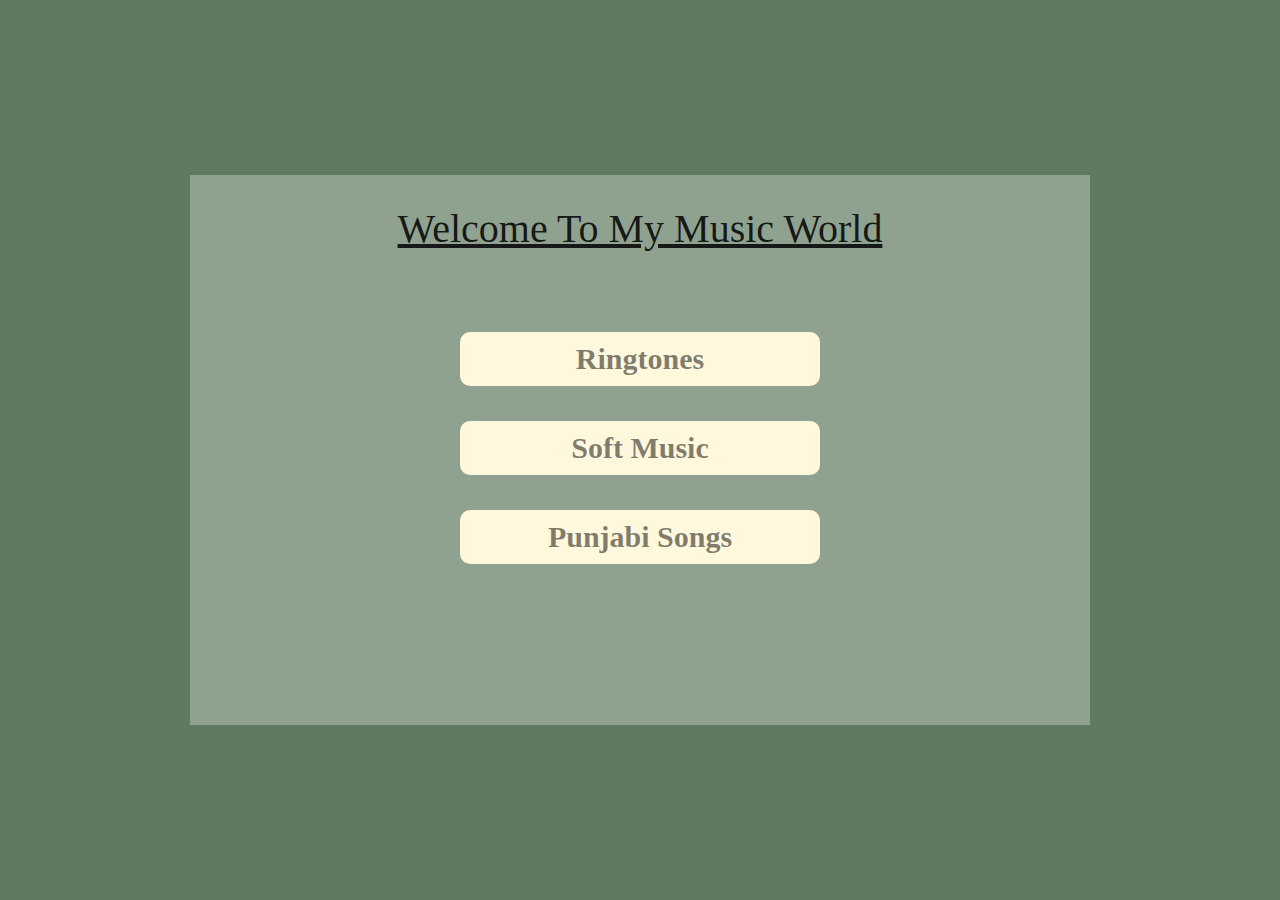
<file: index.html>
<!DOCTYPE html>
<html lang="en">
<head>
    <meta charset="UTF-8">
    <meta http-equiv="X-UA-Compatible" content="IE=edge">
    <meta name="viewport" content="width=device-width, initial-scale=1.0">
    <title>Welcome To My Music World</title>
    <link rel="stylesheet" href="start.css" class="href">
</head>
<body>
    <div class="container">
        <p>Welcome To My Music World</p>
        <div class="buttons">
            <a class="type1" href="ringtone.html">Ringtones</a>
            <a class="type2" href="slowmusic.html">Soft Music</a>
            <a class="type3" href="punjabimusic.html">Punjabi Songs</a>
        </div>

    </div>
</body>
</html>
</file>
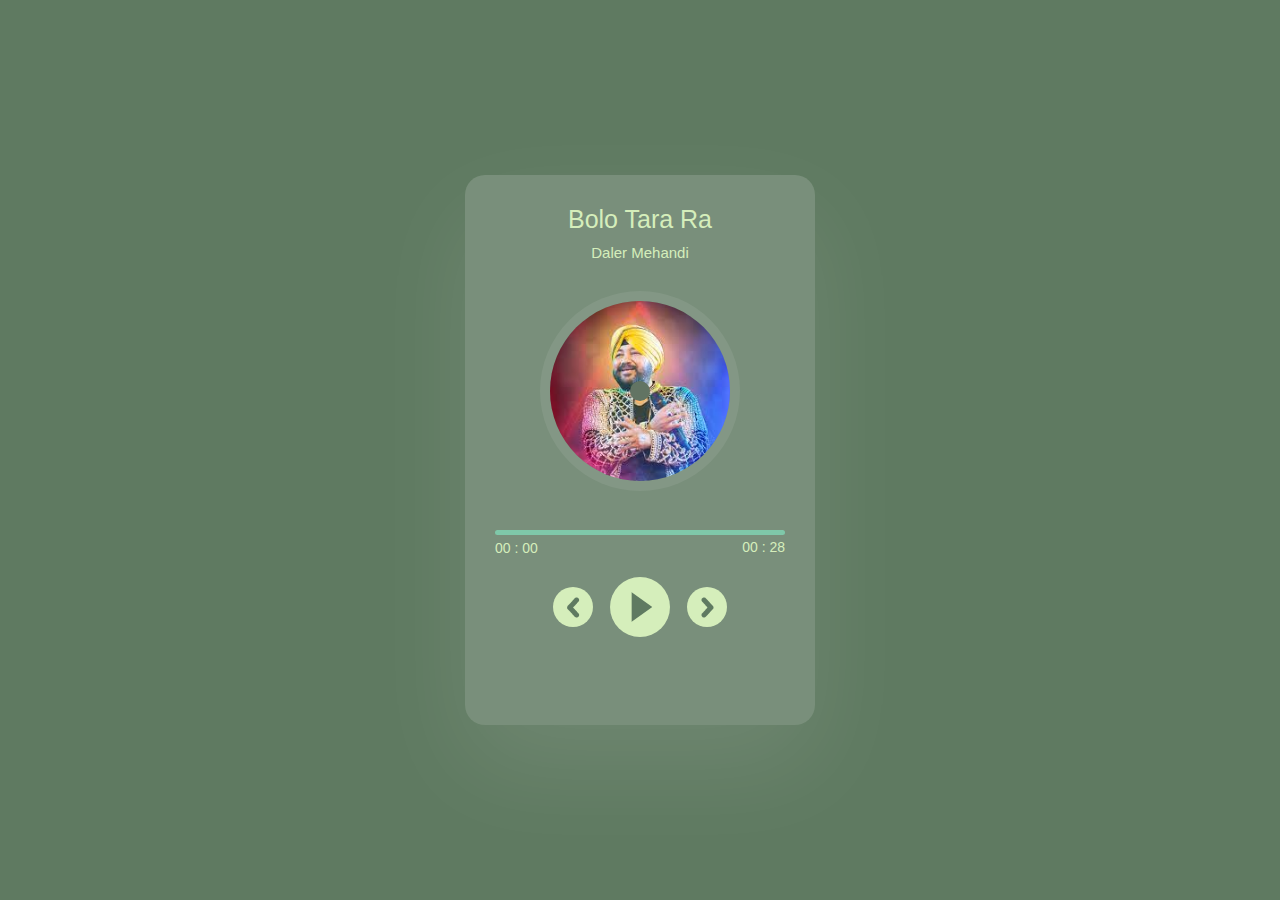
<file: punjabimusic.html>
<!DOCTYPE html>
<html lang="en">

<head>
    <meta charset="UTF-8">
    <meta http-equiv="X-UA-Compatible" content="IE=edge">
    <meta name="viewport" content="width=device-width, initial-scale=1.0">
    <title>music player</title>
    <link rel="stylesheet" href="style.css">
</head>

<body>

    <audio src="" id="audio"></audio>

    <div class="music-player">
        <h1 class="music-name">song one</h1>
        <p class="artist-name">artist</p>
        <div class="disk"></div>
        <div class="song-slider">
            <input type="range" value="0" class="seek-bar">
            <span class="current-time">00:00</span>
            <span class="song-duration">00:00</span>
        </div>
        <div class="controls">
            <button class="btn backward-btn"><img src="images/pre.png" alt=""></button>
            <button class="play-btn pause">
                <span></span>
                <span></span>
            </button>
            <button class="btn forward-btn"><img src="images/nxt.png" alt=""></button>
        </div>
    </div>
    <script src="data3.js"></script>
    <script src="app.js"></script>
</body>
</html>
</file>
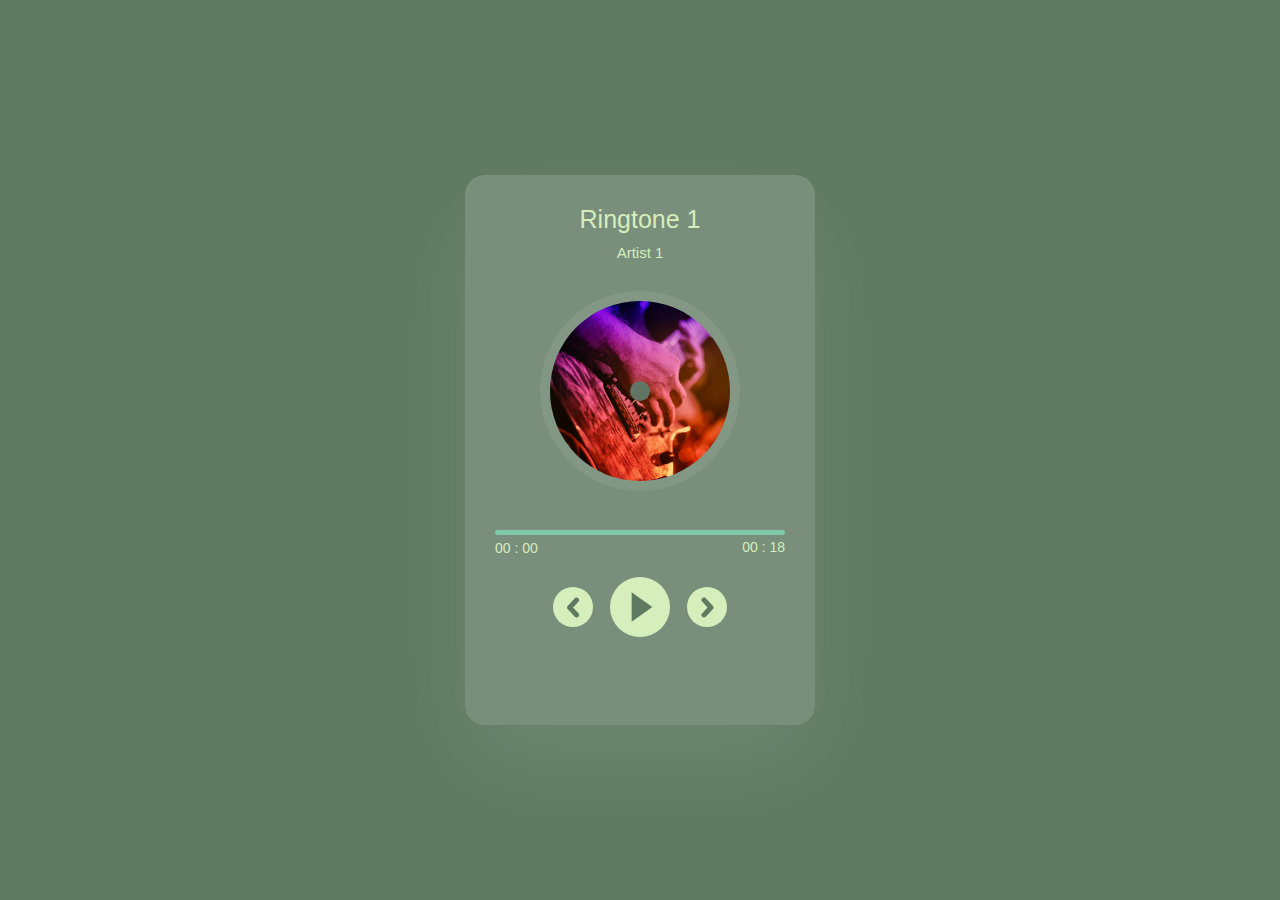
<file: ringtone.html>
<!DOCTYPE html>
<html lang="en">

<head>
    <meta charset="UTF-8">
    <meta http-equiv="X-UA-Compatible" content="IE=edge">
    <meta name="viewport" content="width=device-width, initial-scale=1.0">
    <title>music player</title>
    <link rel="stylesheet" href="style.css">
</head>

<body>

    <audio src="" id="audio"></audio>

    <div class="music-player">
        <h1 class="music-name">song one</h1>
        <p class="artist-name">artist</p>
        <div class="disk"></div>
        <div class="song-slider">
            <input type="range" value="0" class="seek-bar">
            <span class="current-time">00:00</span>
            <span class="song-duration">00:00</span>
        </div>
        <div class="controls">
            <button class="btn backward-btn"><img src="images/pre.png" alt=""></button>
            <button class="play-btn pause">
                <span></span>
                <span></span>
            </button>
            <button class="btn forward-btn"><img src="images/nxt.png" alt=""></button>
        </div>
    </div>
    <script src="data.js"></script>
    <script src="app.js"></script>
</body>

</html>
</file>
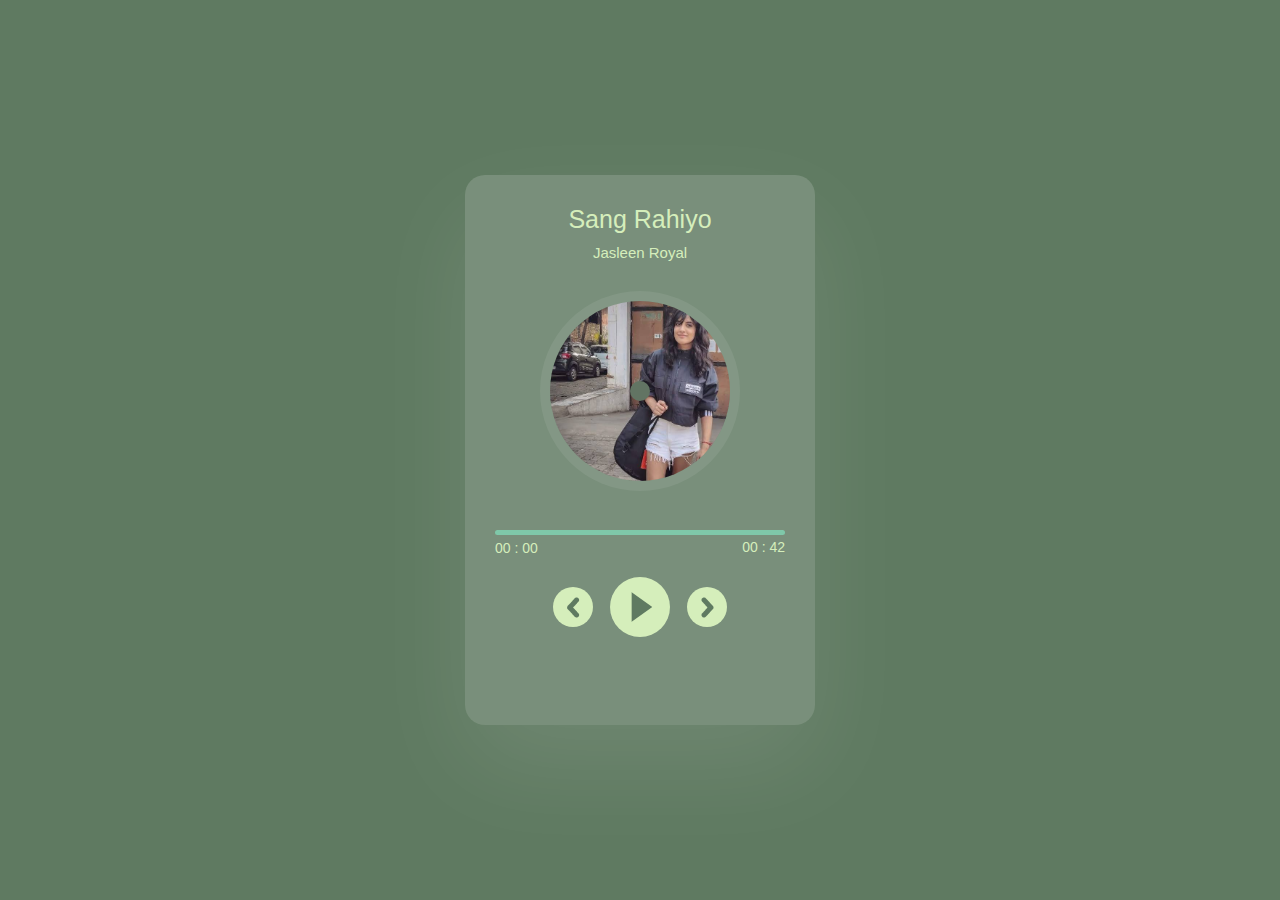
<file: slowmusic.html>
<!DOCTYPE html>
<html lang="en">

<head>
    <meta charset="UTF-8">
    <meta http-equiv="X-UA-Compatible" content="IE=edge">
    <meta name="viewport" content="width=device-width, initial-scale=1.0">
    <title>music player</title>
    <link rel="stylesheet" href="style.css">
</head>

<body>

    <audio src="" id="audio"></audio>

    <div class="music-player">
        <h1 class="music-name">song one</h1>
        <p class="artist-name">artist</p>
        <div class="disk"></div>
        <div class="song-slider">
            <input type="range" value="0" class="seek-bar">
            <span class="current-time">00:00</span>
            <span class="song-duration">00:00</span>
        </div>
        <div class="controls">
            <button class="btn backward-btn"><img src="images/pre.png" alt=""></button>
            <button class="play-btn pause">
                <span></span>
                <span></span>
            </button>
            <button class="btn forward-btn"><img src="images/nxt.png" alt=""></button>
        </div>
    </div>
    <script src="data2.js"></script>
    <script src="app.js"></script>
</body>

</html>
</file>
<file: start.css>
*{
    margin: 0;
    padding: 0;
    box-sizing: border-box;
}
body{
    width: 100%;
    height: 100vh;
    display: flex;
    justify-content: center;
    align-items: center;
    background: #5f7a61;
    font-family: 'roboto', sans-serif;
}
.container{
    width: 900px;
    height: 550px;
    /* border-radius: 20px; */
    background: rgba(255, 255, 255, 0.301);
    box-shadow: 0 40px 100px rgba(255, 255, 255, 0.007);
    padding: 30px;
    overflow: hidden;
    color: #d5eebb;
}
p{
    font-family: 'Zen Loop', cursive;
    display: flex;
    font-size: 40px;
    justify-content: center;
    color:rgba(0, 0, 0, 0.849);
    text-decoration: underline;
}
.buttons {
    margin-left: auto;
    margin-right: auto;
    border-radius: 10px;
    font-size: 30px;
    width:360px;
    font-weight: bold;
    font-family: 'Zen Loop', cursive;
    margin-top: 80px;
    cursor: pointer;
    
}
.type1,.type2,.type3{
    color: rgba(0, 0, 0, 0.5);
    display: block;
    justify-content: center;
    align-items: center;
    text-align: center;
    margin-bottom: 35px;
    border: none;
    border-radius: 10px;
    background-color: cornsilk;
    padding: 10px 30px;
    text-decoration: none;
    transition: all 1s ease;
}
.type1:hover{
    color:blanchedalmond;
    background-color: black;
}
.type2:hover{
    color:blanchedalmond;
    background-color: black;
}
.type3:hover{
    color:blanchedalmond;
    background-color: black;
}
@media(max-width:450px)
{
    .buttons{
        font-size: 30px;
        width: 280px;
     }
    .type1,.type2,.type3{
        padding: 20px 30px;
    }
    p{
        font-size: 30px;
    }
}
@media(max-width:430px){
    .container{
        width: 340px;
    }
    p{
        font-size:20px;
    }
}
</file>
<file: style.css>
*{
    margin: 0;
    padding: 0;
    box-sizing: border-box;
}

body{
    width: 100%;
    height: 100vh;
    display: flex;
    justify-content: center;
    align-items: center;
    background: #5f7a61;
    font-family: 'roboto', sans-serif;
}

.music-player{
    width: 350px;
    height: 550px;
    border-radius: 20px;
    background: rgba(255, 255, 255, 0.164);
    box-shadow: 0 40px 100px rgba(255, 255, 255, 0.1);
    padding: 30px;
    overflow: hidden;
    color: #d5eebb;
}
.music-name,
.artist-name{
    text-align: center;
    text-transform: capitalize;
}

.music-name{
    font-size: 25px;
    font-weight: 500;
    margin-bottom: 10px;
}

.artist-name{
    font-size: 15px;
}
.disk{
    position: relative;
    display: block;
    margin: 40px auto;
    width: 180px;
    height: 180px;
    border-radius: 50%;
    /* background-image: url('cover\ 1.png'); */
    background-size: cover;
    box-shadow: 0 0 0 10px rgba(255, 255, 255, 0.08);
    animation: rotate 20s linear infinite;
    animation-play-state: paused;
}
.disk.play{
    animation-play-state: running;
}
.disk::before{
    content: '';
    position: absolute;
    top: 50%;
    left: 50%;
    transform: translate(-50%, -50%);
    width: 20px;
    height: 20px;
    border-radius: 50%;
    background: #627463;
}
.song-slider{
    width: 100%;
    position: relative;
}

.seek-bar{
    -webkit-appearance: none;
    width: 100%;
    height: 5px;
    border-radius: 10px;
    background: #7fc8a9;
    overflow: hidden;
    cursor: pointer;
}

.seek-bar::-webkit-slider-thumb{
    -webkit-appearance: none;
    width: 1px;
    height: 20px;
    box-shadow: -400px 0 0 400px #d5eebb;
}
.current-time,
.song-duration{
    font-size: 14px;
}

.song-duration{
    position: absolute;
    right: 0;
}
.controls{
    width: 60%;
    display: flex;
    justify-content: space-between;
    align-items: center;
    margin: auto;
    margin-top: 20px;
}

.play-btn{
    position: relative;
    width: 60px;
    height: 60px;
    border-radius: 50%;
    background: #d5eebb;
    cursor: pointer;
    border: none;
}

.play-btn span{
    position: absolute;
    top: 50%;
    left: 25%;
    transform: translateY(-50%);
    width: 10px;
    height: 30px;
    border-radius: 2px;
    background: #5f7a61;
    transition: .5s;
    clip-path: polygon(0 0, 100% 0, 100% 100%, 0% 100%);
}

.play-btn span:nth-child(2){
    left: 55%;
    transform-origin: center;
}
.play-btn.pause span:nth-child(2){
    transform: translateY(-50%) scaleY(0);
}

.play-btn.pause span:nth-child(1){
    width: 35%;
    left: 53%;
    transform: translate(-50%, -50%);
    border-radius: 0;
    clip-path: polygon(0 0, 100% 50%, 100% 50%, 0% 100%);
}
.play-btn.pause{
    animation: pulse 2s linear infinite;
}

@keyframes pulse{
    0%{
        box-shadow: 0;
    }
    50%{
        box-shadow: 0 0 0 5px rgba(255, 255, 255, 0.1);
    }
    100%{
        box-shadow: 0 0 0 5px rgba(255, 255, 255, 0.4);
    }
}
.btn{
    width: 40px;
    height: 40px;
    background: #d5eebb;
    border-radius: 50%;
    display: flex;
    justify-content: center;
    align-items: center;
    border: none;
    cursor: pointer;
}
@keyframes rotate{
    0%{
        transform: rotate(0);
    }
    100%{
        transform: rotate(360deg);
    }
}
@media(max-width:400px)
{
    .music-player{
        width:335px;
    }
}
</file>
